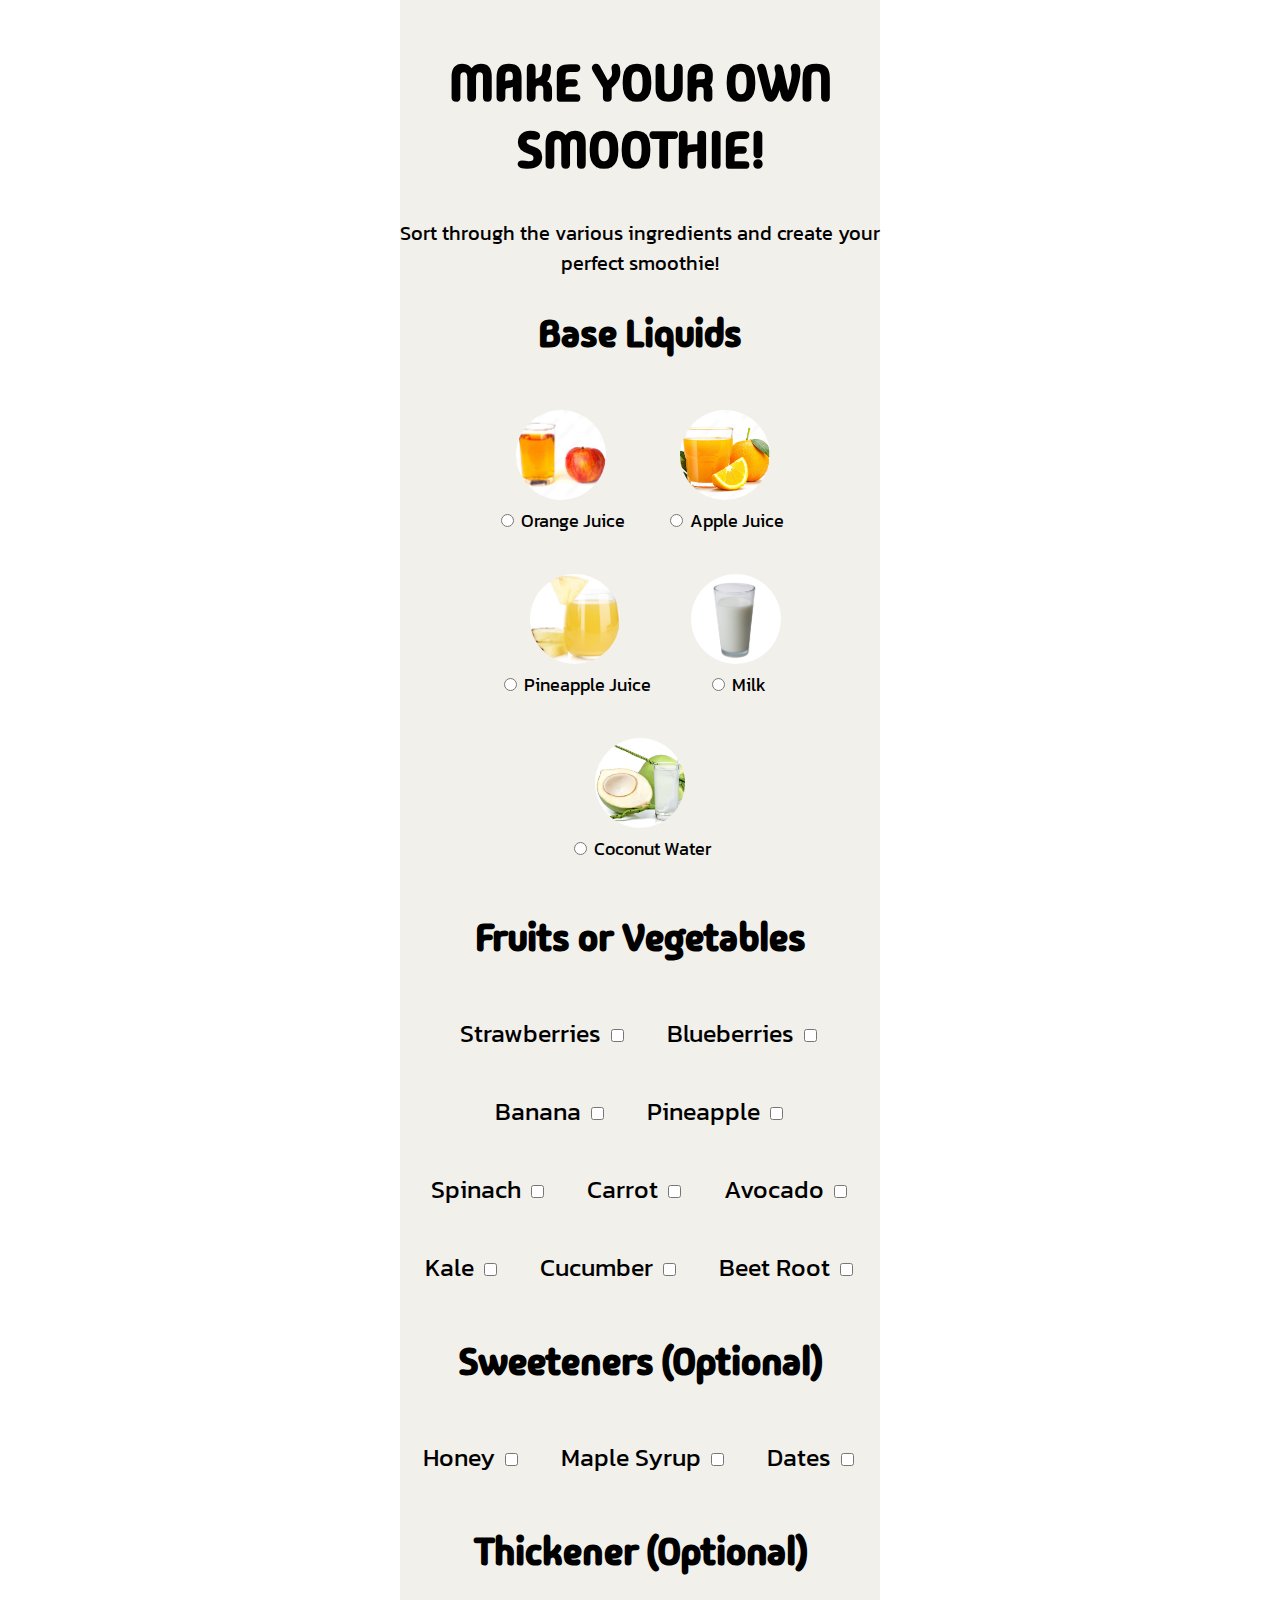
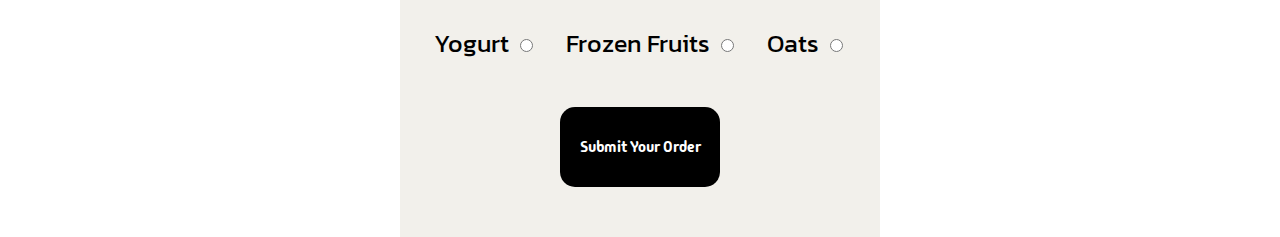
<file: index.html>
<!DOCTYPE html>
<html lang="en">
<head>
    <meta charset="UTF-8">
    <meta name="description" content="Assignment 2 website. Create a smoothie">
    <meta name="viewport" content="width=device-width, initial-scale=1.0">
    <title>Order a Smoothie Now!</title>
    <!-- Stylesheet used in Website -->
    <link rel="stylesheet" href="css/styles.css">
    <link rel="preconnect" href="https://fonts.googleapis.com">
    <link rel="preconnect" href="https://fonts.gstatic.com" crossorigin>
    <link href="https://fonts.googleapis.com/css2?family=Kanit:ital,wght@0,100;0,200;0,300;0,400;0,500;0,600;0,700;0,800;0,900;1,100;1,200;1,300;1,400;1,500;1,600;1,700;1,800;1,900&family=Madimi+One&display=swap" rel="stylesheet">
    <script src="js/script.js" defer></script>
</head>
<body>
<main>
    <!-- Order Now Section -->
    <div class="orderNow">
        <div>
            <!-- Page header -->
            <div class="page-header">
                <h1>MAKE YOUR OWN SMOOTHIE!</h1>
            </div>
            <!-- Introductory paragraph -->
            <div class="intro-paragraph">
                <p>Sort through the various ingredients and create your perfect smoothie!</p>
            </div>
        </div>
        <div>
            <!-- Base Liquids Section -->
            <div>
                <div class="headers">
                    <h2>Base Liquids</h2>
                </div>
                <!-- Error message for base liquids when it's left empty -->
                <p class="base_liquids_error"></p>
                <div class="base-liquids">
                    <!-- Form for selecting base liquids -->
                    <form id="base_liquids">
                        <!-- Base liquid option choices -->
                        <!-- Each option includes an image and a radio button. Yu can only select one of the choices-->
                        <div class="drinks apple-juice">
                            <div>
                                <img class="base-liquid-images" src="img/liquids/fruit-juices/apple-juice.jpg" alt="Apple Juice">
                            </div>
                            <figcaption>
                                <input type="radio" id="orange-juice" name="base-liquid" value="Orange Juice" required>
                                <label for="orange-juice">Orange Juice</label><br>
                            </figcaption>
                        </div>
                        <div class="drinks orange-juice">
                            <div>
                                <img class="base-liquid-images" src="img/liquids/fruit-juices/orange-juice.jpg" alt="Orange Juice">
                            </div>
                            <figcaption>
                                <input type="radio" id="apple-juice" name="base-liquid" value="Apple Juice" required>
                                <label for="apple-juice">Apple Juice</label><br>
                            </figcaption>
                        </div>
                        <div class="drinks pineapple-juice">
                            <div>
                                <img class="base-liquid-images" src="img/liquids/fruit-juices/pineapple-juice.jpg" alt="Pineapple Juice">
                            </div>
                            <figcaption>
                                <input type="radio" id="pineapple-juice" name="base-liquid" value="Pineapple Juice" required>
                                <label for="pineapple-juice">Pineapple Juice</label><br>
                            </figcaption>
                        </div>
                        <div class="drinks milk">
                            <div>
                                <img class="base-liquid-images" src="img/liquids/milk.png" alt="Milk">
                            </div>
                            <figcaption>
                                <input type="radio" id="milk" name="base-liquid" value="Milk" required>
                                <label for="milk">Milk</label><br>
                            </figcaption>
                        </div>
                        <div class="drinks coconut-water">
                            <div>
                                <img class="base-liquid-images" src="img/liquids/coconut-water.png" alt="Coconut-water">
                            </div>
                            <figcaption>
                                <input type="radio" id="coconut-water" name="base-liquid" value="Coconut Water" required>
                                <label for="coconut-water">Coconut Water</label><br>
                            </figcaption>
                        </div>
                    </form>
                </div>
            </div>
            <!-- Fruits or Vegetables Section -->
            <div>
                <div class="headers">
                    <h2>Fruits or Vegetables</h2>
                </div>
                <div class="fruits">
                    <!-- Error message for fruits or vegetables when left empty -->
                    <span class="fruits_error"></span>
                    <!-- Form for fruits or vegetables -->
                    <form id="fruits">
                        <!-- Fruit options -->
                        <!-- Each option includes a label and a checkbox, and you can select as many choices as you want -->
                        <div>
                            <label for="strawberries">Strawberries</label>
                            <input type="checkbox" id="strawberries" name="fruit" value="Strawberries">
                        </div>
                        <div>
                            <label for="blueberries">Blueberries</label>
                            <input type="checkbox" id="blueberries" name="fruit" value="Blueberries">
                        </div>
                        <div>
                            <label for="banana">Banana</label>
                            <input type="checkbox" id="banana" name="fruit" value="Bananas">
                        </div>
                        <div>
                            <label for="pineapple">Pineapple</label>
                            <input type="checkbox" id="pineapple" name="fruit" value="Pineapple">
                        </div>
                        <div>
                            <label for="spinach">Spinach</label>
                            <input type="checkbox" id="spinach" name="fruit" value="Spinach">
                        </div>
                        <div>
                            <label for="carrot">Carrot</label>
                            <input type="checkbox" id="carrot" name="fruit" value="Carrots">
                        </div>
                        <div>
                            <label for="avocado">Avocado</label>
                            <input type="checkbox" id="avocado" name="fruit" value="Avocado">
                        </div>
                        <div>
                            <label for="kale">Kale</label>
                            <input type="checkbox" id="kale" name="fruit" value="Kale">
                        </div>
                        <div>
                            <label for="cucumber">Cucumber</label>
                            <input type="checkbox" id="cucumber" name="fruit" value="Cucumber">
                        </div>
                        <div>
                            <label for="beet_root">Beet Root</label>
                            <input type="checkbox" id="beet_root" name="fruit" value="Beet Root">
                        </div>
                    </form>
                </div>
            </div>
            <!-- Sweeteners Section -->
            <div>
                <div class="headers">
                    <h2>Sweeteners (Optional)</h2>
                </div>
                <div class="sweeteners">
                    <!-- Form for selecting sweeteners -->
                    <form id="sweeteners">
                        <!-- Sweetener options -->
                        <!-- Each option includes a label and a checkbox, and you can select as many as you want-->
                        <div>
                            <label for="honey">Honey</label>
                            <input type="checkbox" id="honey" name="sweetener" value="Honey">
                        </div>
                        <div>
                            <label for="maple_syrup">Maple Syrup</label>
                            <input type="checkbox" id="maple_syrup" name="sweetener" value="Maple Syrup">
                        </div>
                        <div>
                            <label for="date">Dates</label>
                            <input type="checkbox" id="date" name="sweetener" value="Dates">
                        </div>
                    </form>
                </div>
            </div>
            <!-- Thickener Section -->
            <div class="thickeners">
                <div class="headers">
                    <h2>Thickener (Optional)</h2>
                </div>
                <!-- Form for selecting a thickener -->
                <div>
                    <form id="thickeners">
                        <!-- Thickener options -->
                        <!-- Each option includes a label and a radio button which means you can only select one of the choices-->
                        <div>
                            <label for="yogurt">Yogurt</label>
                            <input type="radio" id="yogurt" name="thickener" value="Yogurt">
                        </div>
                        <div>
                            <label for="frozen_fruits">Frozen Fruits</label>
                            <input type="radio" id="frozen_fruits" name="thickener" value="Frozen Fruits">
                        </div>
                        <div>
                            <label for="oats">Oats</label>
                            <input type="radio" id="oats" name="thickener" value="Oats">
                        </div>
                    </form>
                </div>
            </div>
        </div>
        <!-- Submit Button -->
        <div>
            <button id="submit">Submit Your Order</button>
        </div>
    </div>
    <!-- Order Up Section that displays after you click submit -->
    <div class="orderUp">
        <div>
            <h2>Your order is up!</h2>
        </div>
        <div>
            <div class="imageDiv">

            </div>
            <div>
                <p class="outputOrder"></p>
            </div>
        </div>
        <!-- This button takes you back to the first order page  -->
        <div>
            <button class="goBack">Go Back</button>
        </div>
    </div>

</main>
</body>
</html>
</file>
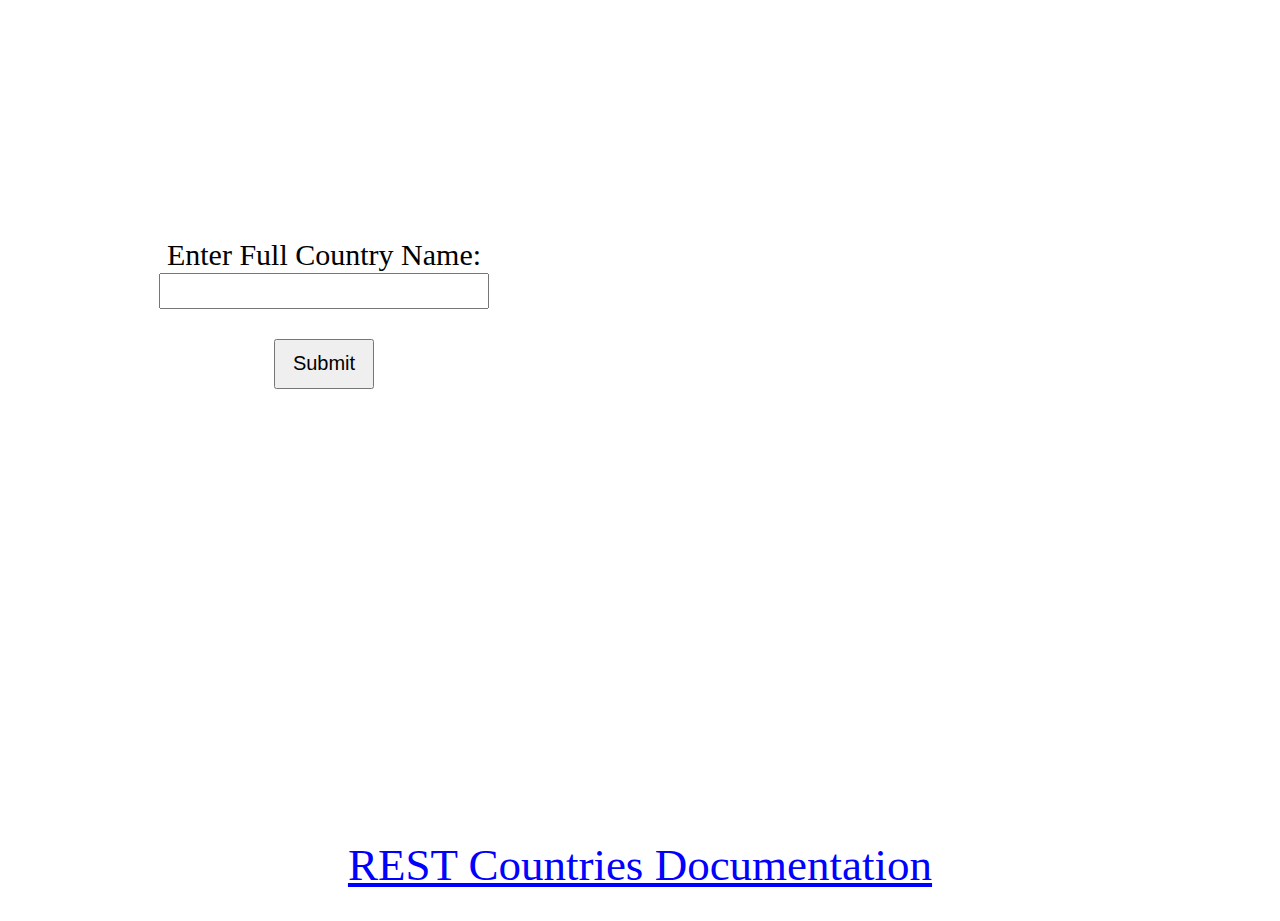
<file: COMP1073_ASSIGNMENT_3/index.html>
<!DOCTYPE html>
<html lang="en">
<head>
    <meta charset="UTF-8">
    <title>Country Search</title>
    <link rel="stylesheet" href="css/styles.css">
    <script src="js/script.js" defer></script>
</head>
<body>
    <main>
        <section class="form">
            <form>
                <p>
                    <label for="search">Enter Full Country Name: </label>
                    <input id="search" class="search" required>
                </p>
                <button class="submit">Submit</button>
            </form>
        </section>
        <div class="div-1">
            <section class="section">
            </section>
        </div>
    </main>
    <section>
        <p class="documentation">
            <a href="https://restcountries.com/" target="_blank">REST Countries Documentation</a>
        </p>
    </section>
</body>
</html>
</file>
<file: css/styles.css>
body {
    margin: 0 400px;
    top: 0;
    text-align: center;
}

main {
    font-family: "Kanit", sans-serif;
    background: #f2f0eb;
}

.headers {
    font-family: "Madimi One", sans-serif;
    font-size: 25px;
}

.page-header h1 {
    font-family: "Madimi One", sans-serif;
    margin-top: 0;
    padding-top: 50px;
    font-size: 50px;
}

.intro-paragraph {
    font-size: 20px;
}

img {
    height: 90px;
    border-radius: 50%;
    transition: 0.5s;
}

.base-liquids form {
    display: flex;
    font-size: 18px;
    flex-wrap: wrap;
    align-content: center;
    justify-content: center;
}

.drinks {
    padding: 20px;
}

.base-liquids {
    align-content: center;
    justify-content: center;
    display: flex;
    flex-wrap: wrap;
}

.fruits form, .sweeteners form, .thickeners form {
    font-size: 25px;
    display: flex;
    align-content: center;
    justify-content: center;
    flex-wrap: wrap;
}

.fruits form div, .sweeteners form div {
    padding: 20px;
}

.thickeners form div {
    padding: 15px;
}

.final_choices {
    font-size: 25px;
    text-align: center;
    padding-bottom: 30px;
    margin: 30px 50px;
}

#submit {
    width: 160px;
    height: 80px;
    background-color: black;
    border: none;
    border-radius: 15px;
    margin-top: 30px;
    margin-bottom: 50px;
    font-family: "Madimi One", sans-serif;
    font-size: 15px;
    transition: 0.3s;
    color: white;
}

#submit:hover {
    background-color: darkgray;
    cursor: pointer;
    transition: 0.3s;
    color: black;
}

.base_liquids_error, .fruits_error {
    color: red;
}

.orderUp {
    display: none;
    height: 910px;
}

.orderUp h2 {
    margin-top: 0;
    padding: 40px 20px 20px 20px;
    font-size: 50px;
    font-family: "Madimi One", sans-serif;
}

.orderUp img {
    border-radius: 0;
    height: 450px;
    padding-bottom: 50px;
}

.outputOrder {
    font-size: 25px;
    margin-left: 30px;
    margin-right: 30px;
}

.goBack {
    height: 70px;
    width: 135px;
    background-color: black;
    color: white;
    border-radius: 15px;
    border: none;
    font-family: "Madimi One", sans-serif;
    transition: 0.3s;
}

.goBack:hover {
    cursor: pointer;
    background-color: darkgray;
    color: black;
    transition: 0.3s;
}
</file>
<file: COMP1073_ASSIGNMENT_3/css/styles.css>
.form {
    text-align: center;
    margin-top: 230px;
    font-size: 30px;
}

div {
    text-align: center;
    font-size: 30px;
}

p {
    margin: 0 0 30px 0;
}

button {
    height: 50px;
    width: 100px;
    font-size: 20px;
}

input {
    height: 30px;
    font-size: 25px;
}

main {
    display: grid;
    grid-template-columns: 50% 50%;
}

img {
    height: 150px;
}

article {
    padding: 30px;
    background-color: #ddd;
}

.documentation {
    font-size: 45px;
    margin-top: 450px;
    text-align: center;
}

.documentation a {
    display: block;
    color: blue;
}
</file>
